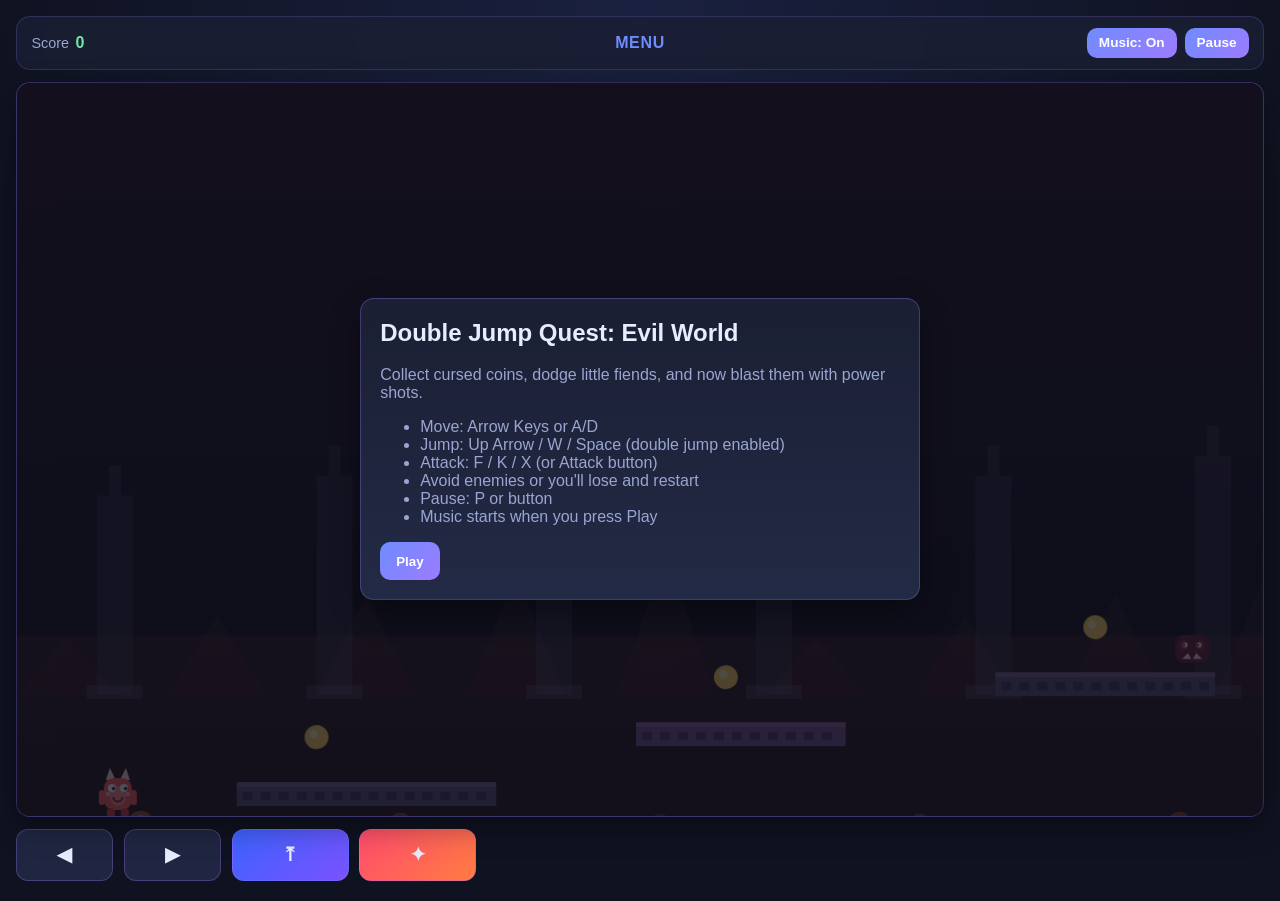
<file: index.html>
<!DOCTYPE html>
<html lang="en">
<head>
    <meta charset="UTF-8">
    <meta name="viewport" content="width=device-width, initial-scale=1.0">
    <title>Platformer - Double Jump Quest</title>
    <link rel="stylesheet" href="src/styles/main.css">
</head>
<body>
    <main class="app">
        <header class="hud" aria-label="Game HUD">
            <div class="hud__left">
                <span class="hud__label">Score</span>
                <span id="scoreValue" class="hud__value">0</span>
            </div>
            <div class="hud__center">
                <span id="stateText" class="hud__state">MENU</span>
            </div>
            <div class="hud__right hud__right--controls">
                <button id="musicBtn" class="btn btn--small" type="button" aria-label="Toggle music">
                    Music: On
                </button>
                <button id="pauseBtn" class="btn btn--small" type="button" aria-label="Pause game">
                    Pause
                </button>
            </div>
        </header>

        <section class="game-shell" aria-label="Platformer game area">
            <canvas id="gameCanvas" aria-label="2D platformer game canvas"></canvas>

            <div id="menuOverlay" class="overlay overlay--visible" role="dialog" aria-modal="true">
                <div class="card">
                    <h1>Double Jump Quest: Evil World</h1>
                    <p>Collect cursed coins, dodge little fiends, and now blast them with power shots.</p>
                    <ul>
                        <li>Move: Arrow Keys or A/D</li>
                        <li>Jump: Up Arrow / W / Space (double jump enabled)</li>
                        <li>Attack: F / K / X (or Attack button)</li>
                        <li>Avoid enemies or you'll lose and restart</li>
                        <li>Pause: P or button</li>
                        <li>Music starts when you press Play</li>
                    </ul>
                    <button id="playBtn" class="btn" type="button">Play</button>
                </div>
            </div>

            <div id="gameOverOverlay" class="overlay" role="dialog" aria-modal="true">
                <div class="card">
                    <h2>Game Over</h2>
                    <p>Final Score: <strong id="finalScore">0</strong/p>
                    <button id="restartBtn" class="btn" type="button">Restart</button>
                </div>
            </div>

            <div id="pauseOverlay" class="overlay" role="dialog" aria-modal="false">
                <div class="card">
                    <h2>Paused</h2>
                    <p>Press P or tap Resume to continue.</p>
                    <button id="resumeBtn" class="btn" type="button">Resume</button>
                </div>
            </div>
        </section>

        <section class="touch-controls" aria-label="Touch controls">
            <div class="touch-controls__row touch-controls__row--4">
                <button id="leftBtn" class="touch-btn" type="button" aria-label="Move left">◀</button>
                <button id="rightBtn" class="touch-btn" type="button" aria-label="Move right">▶</button>
                <button id="jumpBtn" class="touch-btn touch-btn--jump" type="button" aria-label="Jump">⤒</button>
                <button id="attackBtn" class="touch-btn touch-btn--attack" type="button" aria-label="Attack">✦</button>
            </div>
        </section>
    </main>

    <script src="src/main.js"></script>
</body>
</html>
</file>
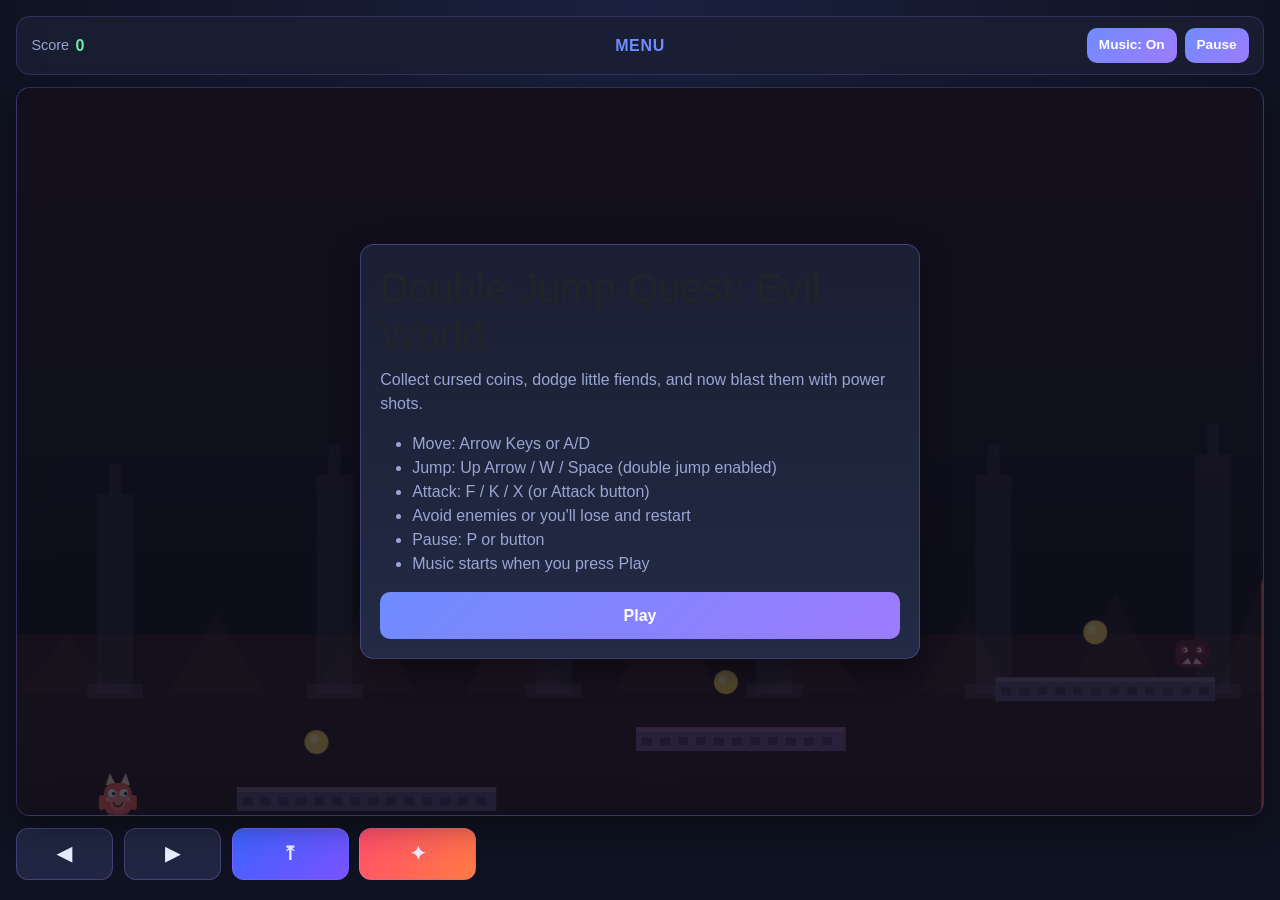
<file: docs/index.html>
<!DOCTYPE html>
<html lang="en">
<head>
    <meta charset="UTF-8">
    <meta name="viewport" content="width=device-width, initial-scale=1.0">
    <title>Platformer - Double Jump Quest</title>
    <!-- [Preview] Inlined: src/styles/main.css -->
<link rel="stylesheet" href="https://cdn.jsdelivr.net/npm/bootstrap@5.3.2/dist/css/bootstrap.min.css">
<style id="project-styles">
:root {
    --bg: #0f1220;
    --panel: #1a1f33;
    --panel-2: #232a45;
    --text: #e8ecff;
    --muted: #9aa5d1;
    --accent: #6f8cff;
    --accent-2: #9d7bff;
    --danger: #ff6b7d;
    --success: #6ee7a8;
    --radius: 14px;
    --shadow: 0 10px 30px rgba(0, 0, 0, 0.35);
}

* {
    box-sizing: border-box;
}

html,
body {
    margin: 0;
    width: 100%;
    min-height: 100%;
    background: radial-gradient(circle at top, #1a2140 0%, var(--bg) 60%);
    color: var(--text);
    font-family: "Segoe UI", Roboto, Helvetica, Arial, sans-serif;
}

.app {
    display: flex;
    flex-direction: column;
    min-height: 100vh;
    gap: 0.75rem;
    padding: 0.75rem;
}

.hud {
    display: grid;
    grid-template-columns: 1fr auto 1fr;
    align-items: center;
    gap: 0.5rem;
    background: rgba(26, 31, 51, 0.85);
    border: 1px solid rgba(157, 123, 255, 0.2);
    border-radius: var(--radius);
    padding: 0.7rem 0.9rem;
    backdrop-filter: blur(6px);
}

.hud__left,
.hud__right,
.hud__center {
    display: flex;
    align-items: center;
}

.hud__right {
    justify-content: flex-end;
}

.hud__right--controls {
    gap: 0.5rem;
}

.hud__center {
    justify-content: center;
}

.hud__label {
    color: var(--muted);
    margin-right: 0.4rem;
    font-size: 0.9rem;
}

.hud__value {
    font-weight: 700;
    color: var(--success);
}

.hud__state {
    font-weight: 700;
    letter-spacing: 0.04em;
    color: var(--accent);
}

.game-shell {
    position: relative;
    flex: 1;
    min-height: 52vh;
    border-radius: var(--radius);
    overflow: hidden;
    border: 1px solid rgba(157, 123, 255, 0.22);
    background: linear-gradient(180deg, #1c2340, #12172b);
    box-shadow: var(--shadow);
}

#gameCanvas {
    display: block;
    width: 100%;
    height: 100%;
}

.overlay {
    position: absolute;
    inset: 0;
    display: none;
    justify-content: center;
    align-items: center;
    background: rgba(11, 14, 24, 0.72);
    padding: 1rem;
}

.overlay--visible {
    display: flex;
}

.card {
    width: min(560px, 100%);
    background: linear-gradient(180deg, var(--panel), var(--panel-2));
    border: 1px solid rgba(157, 123, 255, 0.3);
    border-radius: var(--radius);
    padding: 1.2rem;
    box-shadow: var(--shadow);
}

.card h1,
.card h2 {
    margin-top: 0;
}

.card p,
.card li {
    color: var(--muted);
}

.btn {
    border: none;
    border-radius: 10px;
    padding: 0.7rem 1rem;
    background: linear-gradient(135deg, var(--accent), var(--accent-2));
    color: white;
    font-weight: 700;
    cursor: pointer;
    transition: transform 0.15s ease, opacity 0.15s ease;
}

.btn:hover,
.btn:focus-visible {
    transform: translateY(-1px);
    opacity: 0.95;
}

.btn--small {
    padding: 0.45rem 0.75rem;
    font-size: 0.85rem;
}

.touch-controls {
    display: flex;
    justify-content: center;
    padding-bottom: 0.25rem;
}

.touch-controls__row {
    width: min(620px, 100%);
    display: grid;
    gap: 0.65rem;
}

.touch-controls__row--4 {
    grid-template-columns: 1fr 1fr 1.2fr 1.2fr;
}

.touch-btn {
    min-height: 52px;
    border: 1px solid rgba(157, 123, 255, 0.3);
    border-radius: 12px;
    background: rgba(35, 42, 69, 0.9);
    color: var(--text);
    font-size: 1.2rem;
    font-weight: 700;
}

.touch-btn--jump {
    background: linear-gradient(135deg, #3c63ff, #7a52ff);
}

.touch-btn--attack {
    background: linear-gradient(135deg, #ff4d6d, #ff7b42);
}

@media (min-width: 900px) {
    .app {
        padding: 1rem;
    }

    .touch-controls {
        justify-content: flex-start;
    }

    .touch-controls__row {
        width: 460px;
    }
}
</style>
</head>
<body>
    <main class="app">
        <header class="hud" aria-label="Game HUD">
            <div class="hud__left">
                <span class="hud__label">Score</span>
                <span id="scoreValue" class="hud__value">0</span>
            </div>
            <div class="hud__center">
                <span id="stateText" class="hud__state">MENU</span>
            </div>
            <div class="hud__right hud__right--controls">
                <button id="musicBtn" class="btn btn--small" type="button" aria-label="Toggle music">
                    Music: On
                </button>
                <button id="pauseBtn" class="btn btn--small" type="button" aria-label="Pause game">
                    Pause
                </button>
            </div>
        </header>

        <section class="game-shell" aria-label="Platformer game area">
            <canvas id="gameCanvas" aria-label="2D platformer game canvas"></canvas>

            <div id="menuOverlay" class="overlay overlay--visible" role="dialog" aria-modal="true">
                <div class="card">
                    <h1>Double Jump Quest: Evil World</h1>
                    <p>Collect cursed coins, dodge little fiends, and now blast them with power shots.</p>
                    <ul>
                        <li>Move: Arrow Keys or A/D</li>
                        <li>Jump: Up Arrow / W / Space (double jump enabled)</li>
                        <li>Attack: F / K / X (or Attack button)</li>
                        <li>Avoid enemies or you'll lose and restart</li>
                        <li>Pause: P or button</li>
                        <li>Music starts when you press Play</li>
                    </ul>
                    <button id="playBtn" class="btn" type="button">Play</button>
                </div>
            </div>

            <div id="gameOverOverlay" class="overlay" role="dialog" aria-modal="true">
                <div class="card">
                    <h2>Game Over</h2>
                    <p>Final Score: <strong id="finalScore">0</strong></p>
                    <button id="restartBtn" class="btn" type="button">Restart</button>
                </div>
            </div>

            <div id="pauseOverlay" class="overlay" role="dialog" aria-modal="false">
                <div class="card">
                    <h2>Paused</h2>
                    <p>Press P or tap Resume to continue.</p>
                    <button id="resumeBtn" class="btn" type="button">Resume</button>
                </div>
            </div>
        </section>

        <section class="touch-controls" aria-label="Touch controls">
            <div class="touch-controls__row touch-controls__row--4">
                <button id="leftBtn" class="touch-btn" type="button" aria-label="Move left">◀</button>
                <button id="rightBtn" class="touch-btn" type="button" aria-label="Move right">▶</button>
                <button id="jumpBtn" class="touch-btn touch-btn--jump" type="button" aria-label="Jump">⤒</button>
                <button id="attackBtn" class="touch-btn touch-btn--attack" type="button" aria-label="Attack">✦</button>
            </div>
        </section>
    </main>

    <!-- [Preview] Inlined: src/main.js -->

<script>
// CRASH GUARD: Console capture + error handling + freeze detection + error overlay
(function() {
    // FIX: localStorage/sessionStorage polyfill for sandboxed iframes
    // Without allow-same-origin, localStorage throws SecurityError. Instead of weakening
    // the sandbox, we provide an in-memory fallback so AI-generated code works.
    try { window.localStorage.getItem('_t'); } catch(_e) {
        var _mkStore = function() {
            var s = {};
            return {
                getItem: function(k) { return s.hasOwnProperty(k) ? s[k] : null; },
                setItem: function(k, v) { s[k] = String(v); },
                removeItem: function(k) { delete s[k]; },
                clear: function() { s = {}; },
                get length() { return Object.keys(s).length; },
                key: function(i) { var keys = Object.keys(s); return i < keys.length ? keys[i] : null; }
            };
        };
        try { Object.defineProperty(window, 'localStorage', { value: _mkStore(), configurable: true }); } catch(_e2) {}
        try { Object.defineProperty(window, 'sessionStorage', { value: _mkStore(), configurable: true }); } catch(_e2) {}
    }

    var logs = [];
    var origConsole = {};
    var heartbeatInterval = null;
    var frameCount = 0;
    var lastFrameTime = Date.now();
    var FREEZE_TIMEOUT = 2000;
    var _errList = [];
    var _errSeen = {};

    // 🔒 SECURITY: Compute parent origin once for postMessage targeting
    var _afParentOrigin = '*';
    try { _afParentOrigin = window.parent.location.origin || '*'; } catch(e) { /* cross-origin srcdoc/blob iframe, must use wildcard */ }

    function sendToParent(data) {
        try {
            if (window.parent !== window) {
                // 🔒 SECURITY: Use parent origin when accessible, fall back to '*' for srcdoc/blob iframes.
                // Parent side validates e.source === iframe.contentWindow before processing.
                window.parent.postMessage(data, _afParentOrigin);
            }
        } catch(e) {}
    }

    // ERROR OVERLAY - thin toast bar at bottom of preview iframe
    var _toastDismissTimer = null;
    var _toastHovered = false;
    function _showOverlay(msg, line) {
        var key = String(msg) + (line || 0);
        if (_errSeen[key]) return;
        _errSeen[key] = 1;
        _errList.push({ m: String(msg), l: line || 0 });
        var el = document.getElementById('_studioErrOverlay');
        if (!el) {
            el = document.createElement('div');
            el.id = '_studioErrOverlay';
            el.style.cssText = 'position:fixed;bottom:0;left:0;right:0;height:auto;max-height:60px;overflow:hidden;background:rgba(180,30,30,.92);color:#fff;font:12px/1.3 monospace;padding:6px 40px 6px 12px;z-index:99999;pointer-events:auto;transition:opacity .3s;display:flex;align-items:center;gap:8px;';
            el.addEventListener('mouseenter', function() { _toastHovered = true; if (_toastDismissTimer) { clearTimeout(_toastDismissTimer); _toastDismissTimer = null; } });
            el.addEventListener('mouseleave', function() { _toastHovered = false; _scheduleToastDismiss(); });
            (document.body || document.documentElement).appendChild(el);
        }
        // Build compact one-line error display
        var latestErr = _errList[_errList.length - 1];
        var errText = latestErr.m.substring(0, 200);
        if (latestErr.l) errText += ' (line ' + latestErr.l + ')';
        if (_errList.length > 1) errText = '[' + _errList.length + ' errors] ' + errText;
        var h = '<span style="flex:1;overflow:hidden;text-overflow:ellipsis;white-space:nowrap;">' + errText + '</span>';
        h += '<button id="artifact-fix-btn" style="background:#27ae60;color:#fff;border:none;padding:4px 10px;border-radius:4px;cursor:pointer;font-weight:600;font-size:11px;flex-shrink:0;">Fix</button>';
        h += '<button id="_studioErrClose" style="position:absolute;top:2px;right:6px;background:none;border:none;color:#fff;font-size:18px;cursor:pointer;line-height:1;padding:2px 6px;opacity:.8;">&times;</button>';
        el.innerHTML = h;
        el.style.opacity = '1';
        el.style.pointerEvents = 'auto';
        // Close button
        var closeBtn = document.getElementById('_studioErrClose');
        if (closeBtn) {
            closeBtn.onclick = function() { _dismissToast(); };
        }
        // Fix button
        var fixBtn = document.getElementById('artifact-fix-btn');
        if (fixBtn) {
            fixBtn.onclick = function() {
                this.textContent = 'Fixing...';
                this.disabled = true;
                this.style.background = '#666';
                var errors = _errList.map(function(e) { return e.m + (e.l ? ' (line ' + e.l + ')' : ''); });
                if (errors.length === 0) errors.push(el.textContent);
                sendToParent({ type: 'artifact-fix-request', errors: errors, message: errors.join('
') });
            };
        }
        // Auto-dismiss after 5 seconds
        _scheduleToastDismiss();
    }
    function _scheduleToastDismiss() {
        if (_toastDismissTimer) clearTimeout(_toastDismissTimer);
        _toastDismissTimer = setTimeout(function() {
            if (!_toastHovered) _dismissToast();
        }, 5000);
    }
    function _dismissToast() {
        if (_toastDismissTimer) { clearTimeout(_toastDismissTimer); _toastDismissTimer = null; }
        var el = document.getElementById('_studioErrOverlay');
        if (el) {
            el.style.opacity = '0';
            el.style.pointerEvents = 'none';
            setTimeout(function() { try { el.remove(); } catch(e) {} }, 300);
        }
    }

    // Console capture
    // FIX: Use WeakSet-based circular reference protection in JSON.stringify
    // to prevent "Converting circular structure to JSON" crashes when logging
    // DOM elements, Three.js objects, or other self-referencing structures.
    ['log', 'warn', 'error', 'info'].forEach(function(method) {
        origConsole[method] = console[method];
        console[method] = function() {
            origConsole[method].apply(console, arguments);
            var msg = Array.from(arguments).map(function(a) {
                if (typeof a === 'object' && a !== null) {
                    try {
                        var seen = new WeakSet();
                        return JSON.stringify(a, function(k, v) {
                            if (typeof v === 'object' && v !== null) {
                                if (seen.has(v)) return '[Circular]';
                                seen.add(v);
                            }
                            return v;
                        });
                    } catch(e) { return String(a); }
                }
                return String(a);
            }).join(' ');
            logs.push({ type: method, message: msg, time: Date.now() });
            sendToParent({ type: 'studio-console', log: { type: method, message: msg } });
        };
    });

    // GLOBAL ERROR HANDLER - runtime errors
    // FIX: Use addEventListener instead of assignment to not overwrite user's handlers
    window.addEventListener('error', function(event) {
        if (event.filename || event.lineno) {
            var msg = event.message || 'Unknown error';
            var stack = event.error && event.error.stack ? event.error.stack : '';
            sendToParent({ type: 'preview-error', message: String(msg), stack: stack, filename: event.filename, lineno: event.lineno, colno: event.colno });
            console.error('[Preview Error] ' + msg + ' at line ' + event.lineno);
            _showOverlay(msg, event.lineno);
        }
    });

    // UNHANDLED REJECTION HANDLER - promise errors
    // FIX: Use addEventListener instead of assignment
    window.addEventListener('unhandledrejection', function(event) {
        var reason = event.reason;
        var msg = reason ? (reason.message || String(reason)) : 'Unhandled promise rejection';
        var stack = reason && reason.stack ? reason.stack : '';
        sendToParent({ type: 'preview-error', message: msg, stack: stack, filename: 'promise', lineno: 0, colno: 0 });
        console.error('[Unhandled Rejection] ' + msg);
        _showOverlay(msg, 0);
    });

    // RESOURCE LOAD ERRORS - CDN failures, 404s on scripts/links/images
    window.addEventListener('error', function(e) {
        if (e.target && (e.target.tagName === 'SCRIPT' || e.target.tagName === 'LINK' || e.target.tagName === 'IMG')) {
            var src = e.target.src || e.target.href || 'unknown';
            var shortSrc = src.split('/').pop();
            console.error('Failed to load resource: ' + src);
            sendToParent({ type: 'preview-error', message: 'Failed to load: ' + shortSrc, stack: '', filename: src, lineno: 0, colno: 0 });
            _showOverlay('Failed to load: ' + shortSrc, 0);
        }
    }, true);

    // BABEL/SYNTAX ERROR SCANNING - scan DOM for Babel-rendered error elements
    function _scanForErrors() {
        var found = false;
        try {
            document.querySelectorAll('pre,div').forEach(function(el) {
                if (found) return;
                var t = el.textContent || '';
                var s = el.getAttribute('style') || '';
                // FIX: Only match explicit red color keywords, not hex colors like #f0f0f0
                if (s.indexOf('red') === -1 && s.indexOf('rgb(2') === -1) return;
                if (t.length <= 20) return;
                // FIX: Only match specific JS error types, not generic "Error:" which catches legitimate text
                if (t.indexOf('SyntaxError') > -1 || t.indexOf('TypeError') > -1 || t.indexOf('ReferenceError') > -1 || t.indexOf('RangeError') > -1 || t.indexOf('URIError') > -1 || t.indexOf('EvalError') > -1 || t.indexOf('Unexpected token') > -1 || t.indexOf('outside of function') > -1) {
                    found = true;
                    var msg = t.substring(0, 600).replace(/\s+/g, ' ');
                    console.error('Syntax Error: ' + msg);
                    sendToParent({ type: 'preview-error', message: 'Syntax Error: ' + msg, stack: '', filename: 'babel', lineno: 0, colno: 0 });
                    _showOverlay(msg, 0);
                }
            });
        } catch(e) {}
    }
    setTimeout(_scanForErrors, 200);
    setTimeout(_scanForErrors, 600);
    setTimeout(_scanForErrors, 1200);
    setTimeout(_scanForErrors, 2000);

    // MUTATION OBSERVER - catch errors as Babel adds them dynamically
    // FIX: Debounce to at most once per 2 seconds to avoid 60fps overhead in games
    var _scanDebounceTimer = null;
    try {
        new MutationObserver(function() {
            if (!_scanDebounceTimer) {
                _scanDebounceTimer = setTimeout(function() {
                    _scanDebounceTimer = null;
                    _scanForErrors();
                }, 2000);
            }
        }).observe(document.body || document.documentElement, { childList: true, subtree: true });
    } catch(e) {}

    // BOOT STATUS
    function sendBootStatus() {
        sendToParent({ type: 'preview-boot', ok: true, time: Date.now() });
        console.log('[Preview] Boot OK');
    }
    if (document.readyState === 'loading') {
        document.addEventListener('DOMContentLoaded', sendBootStatus);
    } else {
        sendBootStatus();
    }

    // HEARTBEAT / FREEZE DETECTION
    function heartbeat() {
        frameCount++;
        lastFrameTime = Date.now();
        sendToParent({ type: 'preview-heartbeat', frame: frameCount, time: lastFrameTime });
    }

    // Send an immediate heartbeat via setTimeout as a backup.
    // If user code has an infinite loop that blocks before rAF fires,
    // this setTimeout(0) may still sneak through before the blocking code runs,
    // giving the parent at least one heartbeat to distinguish "booted then froze"
    // from "never booted at all".
    setTimeout(function() {
        heartbeat();
    }, 0);

    // Also schedule heartbeat via setTimeout at 100ms as a second backup -
    // fires even if requestAnimationFrame is blocked by a synchronous loop
    // that starts after a small delay
    setTimeout(function() {
        if (frameCount < 2) {
            heartbeat();
        }
    }, 100);

    requestAnimationFrame(function firstFrame() {
        heartbeat();
        heartbeatInterval = setInterval(heartbeat, 500);
    });
    setInterval(function() {
        var now = Date.now();
        if (now - lastFrameTime > FREEZE_TIMEOUT) {
            sendToParent({ type: 'preview-stalled', lastFrame: frameCount, stalledFor: now - lastFrameTime });
        }
    }, 1000);

    // BOOT OK indicator
    var _bootFrames = 0;
    function _showBootOK() {
        _bootFrames++;
        if (_bootFrames === 1) {
            var d = document.createElement('div');
            d.style.cssText = 'position:fixed;top:8px;right:8px;background:rgba(34,197,94,.9);color:#fff;font:bold 11px/1 monospace;padding:6px 10px;border-radius:4px;z-index:99998;pointer-events:none;transition:opacity .3s;';
            d.textContent = 'BOOT OK';
            (document.body || document.documentElement).appendChild(d);
            setTimeout(function() { d.style.opacity = '0'; setTimeout(function() { try { d.remove(); } catch(e) {} }, 300); }, 4000);
        }
    }
    requestAnimationFrame(_showBootOK);

    window.getConsoleLogs = function() { return logs; };
    window._previewFrameCount = function() { return frameCount; };
})();
</script>
<script src="https://cdn.jsdelivr.net/npm/bootstrap@5.3.2/dist/js/bootstrap.bundle.min.js" crossorigin="anonymous"></script>
<script id="startup-diagnostics">
// === STARTUP DIAGNOSTICS ===
console.log('[Preview] Scripts starting...');

// Check if important libraries are loaded
var _libs = {
    THREE: typeof THREE !== 'undefined',
    Phaser: typeof Phaser !== 'undefined',
    PIXI: typeof PIXI !== 'undefined'
};
var _loadedLibs = Object.keys(_libs).filter(function(k) { return _libs[k]; });
if (_loadedLibs.length > 0) {
    console.log('[Preview] Libraries loaded: ' + _loadedLibs.join(', '));
}

// FIX #19: THREE.js OrbitControls fallback - provides basic controls when OrbitControls not loaded
if (typeof THREE !== 'undefined' && typeof THREE.OrbitControls === 'undefined') {
    THREE.createSafeControls = function(camera, domElement) {
        console.log('[Preview] Using basic camera controls (OrbitControls not loaded)');
        var controls = {
            enabled: true,
            target: new THREE.Vector3(0, 0, 0),
            update: function() {},
            dispose: function() {},
            enableDamping: false,
            dampingFactor: 0.05,
            enableZoom: true,
            enablePan: true,
            enableRotate: true
        };
        // Basic mouse rotation
        var isDragging = false;
        var prevX = 0, prevY = 0;
        var rotX = 0, rotY = 0;
        var distance = camera.position.length();
        domElement.addEventListener('mousedown', function(e) { isDragging = true; prevX = e.clientX; prevY = e.clientY; });
        domElement.addEventListener('mouseup', function() { isDragging = false; });
        domElement.addEventListener('mousemove', function(e) {
            if (!isDragging || !controls.enabled) return;
            var dx = e.clientX - prevX;
            var dy = e.clientY - prevY;
            rotY += dx * 0.01;
            rotX = Math.max(-Math.PI/2, Math.min(Math.PI/2, rotX + dy * 0.01));
            camera.position.x = distance * Math.sin(rotY) * Math.cos(rotX);
            camera.position.y = distance * Math.sin(rotX);
            camera.position.z = distance * Math.cos(rotY) * Math.cos(rotX);
            camera.lookAt(controls.target);
            prevX = e.clientX; prevY = e.clientY;
        });
        domElement.addEventListener('wheel', function(e) {
            if (!controls.enabled || !controls.enableZoom) return;
            distance = Math.max(1, Math.min(100, distance + e.deltaY * 0.01));
            var dir = camera.position.clone().normalize();
            camera.position.copy(dir.multiplyScalar(distance));
        });
        return controls;
    };
}

// FIX: Robust DOMContentLoaded - handles case where DOM is already loaded
// IMPORTANT: Save original FIRST, then define _domReady using it, then override
var _origAddEventListener = document.addEventListener.bind(document);

window._domReady = function(fn) {
    if (document.readyState === 'loading') {
        // Use ORIGINAL addEventListener to avoid infinite recursion
        _origAddEventListener('DOMContentLoaded', fn);
    } else {
        // DOM already loaded, run immediately
        setTimeout(fn, 0);
    }
};

// Override addEventListener for DOMContentLoaded to use our robust version
document.addEventListener = function(type, fn, options) {
    if (type === 'DOMContentLoaded') {
        window._domReady(fn);
    } else {
        _origAddEventListener(type, fn, options);
    }
};

// FIX #18: Safe element getter - shows helpful overlay error instead of null crash
window.getRequiredEl = function(id) {
    var el = document.getElementById(id);
    if (!el) {
        console.error('[Preview] Missing required element: #' + id);
        // Show overlay with helpful message
        window._showMissingElementOverlay(id);
        // Create dummy element to prevent null reference crash
        el = document.createElement('div');
        el.id = id;
        el.style.cssText = 'width:100%;height:100%;background:#1a1a2e;color:#ff6b6b;display:flex;align-items:center;justify-content:center;';
        el.textContent = 'Missing #' + id;
        document.body.appendChild(el);
        console.warn('[Preview] Created placeholder for missing #' + id);
    }
    return el;
};

// FIX #18b: Show overlay when element is missing
window._showMissingElementOverlay = function(id) {
    if (window._missingOverlayShown) return;
    window._missingOverlayShown = true;

    var overlay = document.createElement('div');
    overlay.style.cssText = 'position:fixed;top:0;left:0;right:0;bottom:0;background:rgba(0,0,0,0.9);z-index:999999;display:flex;align-items:center;justify-content:center;font-family:system-ui,sans-serif;';
    overlay.innerHTML = '<div style="background:#1c1c1e;border-radius:16px;padding:32px;max-width:400px;color:white;text-align:center;">' +
        '<h2 style="margin:0 0 16px;color:#ff6b6b;">Missing Element</h2>' +
        '<p style="margin:0 0 12px;color:#aaa;">Your code references element <code style="background:#333;padding:2px 8px;border-radius:4px;">#' + String(id).replace(/&/g,"&amp;").replace(/</g,"&lt;").replace(/>/g,"&gt;").replace(/"/g,"&quot;") + '</code> which doesn\'t exist in the HTML.</p>' +
        '<p style="margin:0 0 20px;color:#aaa;font-size:14px;">Add this to your index.html:</p>' +
        '<code style="display:block;background:#333;padding:12px;border-radius:8px;text-align:left;font-size:14px;">&lt;div id=&quot;' + String(id).replace(/&/g,"&amp;").replace(/</g,"&lt;").replace(/>/g,"&gt;").replace(/"/g,"&quot;") + '&quot;&gt;&lt;/div&gt;</code>' +
        '<button onclick="this.parentElement.parentElement.remove()" style="margin-top:20px;padding:12px 24px;background:linear-gradient(135deg,#667eea,#764ba2);border:none;border-radius:8px;color:white;font-size:16px;cursor:pointer;">Got it</button>' +
        '</div>';
    document.body.appendChild(overlay);

    // Report to parent
    var _meOrigin = (function(){try{var p=new URLSearchParams(window.location.search);return p.get("parentOrigin")||window.location.origin}catch(e){return '*'}})();
    window.parent.postMessage({
        type: 'preview-error',
        message: 'Missing required element: #' + String(id).substring(0, 100),
        filename: 'index.html',
        stack: 'Add <div id="' + String(id).substring(0, 100) + '"></div> to your HTML body'
    }, _meOrigin);
};

console.log('[Preview] Document state: ' + document.readyState);
</script>

<script id="project-scripts">
// Library loader: wait for all 1 CDN scripts before running user code
(function() {
    var _libsNeeded = 1;
    var _libsLoaded = 0;
    var _libsFailed = 0;
    var _userCodeRan = false;
    var _timeout = null;

    function _runUserCode() {
        if (_userCodeRan) return;
        _userCodeRan = true;
        if (_timeout) clearTimeout(_timeout);
        console.log('[Preview] All libraries loaded (' + _libsLoaded + '/' + _libsNeeded + '), running user code...');
        try {
// === File: src/main.js (DOM-ready wrapped) ===
window._domReady(function() {
(function() {
'use strict';
try {

window.__loopGuards = window.__loopGuards || [];
var __loopGuardr25oxo=0;
window.__loopGuards.push(function(){ __loopGuardr25oxo=0; });
if (!window.__loopGuardPatched) {
    window.__loopGuardPatched = true;
    var _resetAll = function() { window.__loopGuards.forEach(function(r){ r(); }); };

    // Patch requestAnimationFrame
    var _origRAF = window.requestAnimationFrame;
    window.requestAnimationFrame = function(cb) {
        return _origRAF(function(ts) { _resetAll(); cb(ts); });
    };

    // Patch setInterval (game loops often use this)
    var _origSetInterval = window.setInterval;
    window.setInterval = function(cb, ms) {
        var wrappedCb = typeof cb === 'function' ? function() { _resetAll(); cb(); } : cb;
        return _origSetInterval(wrappedCb, ms);
    };

    // Patch setTimeout (recursive setTimeout patterns)
    var _origSetTimeout = window.setTimeout;
    window.setTimeout = function(cb, ms) {
        var wrappedCb = typeof cb === 'function' ? function() { _resetAll(); cb(); } : cb;
        return _origSetTimeout(wrappedCb, ms);
    };
}
class AudioController {
    constructor() {
        this.audioContext = null;
        this.masterGain = null;
        this.musicGain = null;
        this.sfxGain = null;
        this.isInitialized = false;
        this.isMusicEnabled = true;
        this.nextNoteTime = 0;
        this.tempo = 66;
        this.stepIndex = 0;
        this.musicPattern = [
            { note: 98.0, len: 0.7, vol: 0.42 },
            { note: 123.47, len: 0.5, vol: 0.34 },
            { note: 92.5, len: 0.65, vol: 0.4 },
            { note: 110.0, len: 0.55, vol: 0.36 },
            { note: 82.41, len: 0.8, vol: 0.46 },
            { note: 98.0, len: 0.5, vol: 0.35 },
            { note: 77.78, len: 0.9, vol: 0.44 },
            { note: 92.5, len: 0.6, vol: 0.38 }
        ];
    }

    async init() {
        if (this.isInitialized) {
            return;
        }

        const AudioContextClass = window.AudioContext || window.webkitAudioContext;
        if (!AudioContextClass) {
            return;
        }

        this.audioContext = new AudioContextClass();
        this.masterGain = this.audioContext.createGain();
        this.musicGain = this.audioContext.createGain();
        this.sfxGain = this.audioContext.createGain();

        this.masterGain.gain.value = 1.0;
        this.musicGain.gain.value = 0.85;
        this.sfxGain.gain.value = 0.9;

        this.musicGain.connect(this.masterGain);
        this.sfxGain.connect(this.masterGain);
        this.masterGain.connect(this.audioContext.destination);

        this.nextNoteTime = this.audioContext.currentTime;
        this.isInitialized = true;
    }

    async unlock() {
        if (!this.isInitialized) {
            await this.init();
        }
        if (!this.audioContext) {
            return;
        }
        if (this.audioContext.state === "suspended") {
            await this.audioContext.resume();
        }
    }

    setMusicEnabled(enabled) {
        this.isMusicEnabled = enabled;
        if (!this.musicGain || !this.audioContext) {
            return;
        }
        this.musicGain.gain.cancelScheduledValues(this.audioContext.currentTime);
        this.musicGain.gain.linearRampToValueAtTime(
            enabled ? 0.85 : 0,
            this.audioContext.currentTime + 0.2
        );
    }

    playShoot() {
        this._playPulse(280, 0.08, 0.35);
    }

    playEnemyHit() {
        this._playPulse(120, 0.12, 0.45);
    }

    _playPulse(frequency, duration, volume) {
        if (!this.audioContext || !this.sfxGain) {
            return;
        }
        const osc = this.audioContext.createOscillator();
        const gain = this.audioContext.createGain();
        const t = this.audioContext.currentTime;

        osc.type = "square";
        osc.frequency.setValueAtTime(frequency, t);
        osc.frequency.exponentialRampToValueAtTime(Math.max(60, frequency * 0.45), t + duration);

        gain.gain.setValueAtTime(0.0001, t);
        gain.gain.exponentialRampToValueAtTime(volume, t + 0.01);
        gain.gain.exponentialRampToValueAtTime(0.0001, t + duration);

        osc.connect(gain);
        gain.connect(this.sfxGain);

        osc.start(t);
        osc.stop(t + duration + 0.02);
    }

    update() {
        if (!this.isInitialized || !this.audioContext || !this.isMusicEnabled) {
            return;
        }

        const secondsPerBeat = 60 / this.tempo;
        while (this.nextNoteTime < this.audioContext.currentTime + 0.16) { if(++__loopGuardr25oxo>1000000){throw new Error("Loop limit exceeded (1000000 iterations). Possible infinite loop.");}
            const step = this.musicPattern[this.stepIndex];
            this._playScaryNote(step.note, step.len * secondsPerBeat, step.vol, this.nextNoteTime);

            this.stepIndex += 1;
            if (this.stepIndex >= this.musicPattern.length) {
                this.stepIndex = 0;
            }

            this.nextNoteTime += secondsPerBeat * 0.82;
        }
    }

    _playScaryNote(frequency, duration, volume, startTime) {
        if (!this.audioContext || !this.musicGain) {
            return;
        }

        const oscA = this.audioContext.createOscillator();
        const oscB = this.audioContext.createOscillator();
        const lfo = this.audioContext.createOscillator();
        const lfoGain = this.audioContext.createGain();
        const noteGain = this.audioContext.createGain();
        const filter = this.audioContext.createBiquadFilter();
        const distortion = this.audioContext.createWaveShaper();

        oscA.type = "sawtooth";
        oscB.type = "triangle";
        oscA.frequency.setValueAtTime(frequency, startTime);
        oscB.frequency.setValueAtTime(frequency * 0.498, startTime);

        lfo.type = "sine";
        lfo.frequency.setValueAtTime(5.2, startTime);
        lfoGain.gain.setValueAtTime(3.4, startTime);
        lfo.connect(lfoGain);
        lfoGain.connect(oscA.frequency);

        filter.type = "bandpass";
        filter.frequency.setValueAtTime(780, startTime);
        filter.Q.value = 3.8;

        distortion.curve = this._makeDistortionCurve(120);
        distortion.oversample = "4x";

        noteGain.gain.setValueAtTime(0.0001, startTime);
        noteGain.gain.exponentialRampToValueAtTime(volume, startTime + 0.03);
        noteGain.gain.exponentialRampToValueAtTime(0.0001, startTime + duration);

        oscA.connect(filter);
        oscB.connect(filter);
        filter.connect(distortion);
        distortion.connect(noteGain);
        noteGain.connect(this.musicGain);

        oscA.start(startTime);
        oscB.start(startTime);
        lfo.start(startTime);

        const stopTime = startTime + duration + 0.03;
        oscA.stop(stopTime);
        oscB.stop(stopTime);
        lfo.stop(stopTime);
    }

    _makeDistortionCurve(amount) {
        const k = typeof amount === "number" ? amount : 50;
        const nSamples = 44100;
        const curve = new Float32Array(nSamples);
        const deg = Math.PI / 180;
        for (let i = 0; i < nSamples; i += 1) { if(++__loopGuardr25oxo>1000000){throw new Error("Loop limit exceeded (1000000 iterations). Possible infinite loop.");}
            const x = (i * 2) / nSamples - 1;
            curve[i] = ((3 + k) * x * 20 * deg) / (Math.PI + k * Math.abs(x));
        }
        return curve;
    }
}

class InputController {
    constructor() {
        this.keys = new Set();
        this.touch = {
            left: false,
            right: false,
            jumpQueued: false,
            attackQueued: false
        };
        this._bindKeyboard();
    }

    _bindKeyboard() {
        window.addEventListener("keydown", (event) => {
            this.keys.add(event.code);
        });

        window.addEventListener("keyup", (event) => {
            this.keys.delete(event.code);
        });
    }

    bindTouchButtons(buttonMap) {
        const bindHold = (button, onDown, onUp) => {
            const down = (event) => {
                event.preventDefault();
                onDown();
            };
            const up = (event) => {
                event.preventDefault();
                onUp();
            };
            button.addEventListener("touchstart", down, { passive: false });
            button.addEventListener("touchend", up, { passive: false });
            button.addEventListener("mousedown", down);
            button.addEventListener("mouseup", up);
            button.addEventListener("mouseleave", up);
        };

        bindHold(buttonMap.leftBtn, () => {
            this.touch.left = true;
        }, () => {
            this.touch.left = false;
        });

        bindHold(buttonMap.rightBtn, () => {
            this.touch.right = true;
        }, () => {
            this.touch.right = false;
        });

        const jumpPress = (event) => {
            event.preventDefault();
            this.touch.jumpQueued = true;
        };
        buttonMap.jumpBtn.addEventListener("touchstart", jumpPress, { passive: false });
        buttonMap.jumpBtn.addEventListener("mousedown", jumpPress);

        const attackPress = (event) => {
            event.preventDefault();
            this.touch.attackQueued = true;
        };
        buttonMap.attackBtn.addEventListener("touchstart", attackPress, { passive: false });
        buttonMap.attackBtn.addEventListener("mousedown", attackPress);
    }

    getMoveAxis() {
        const leftPressed = this.keys.has("ArrowLeft") || this.keys.has("KeyA") || this.touch.left;
        const rightPressed = this.keys.has("ArrowRight") || this.keys.has("KeyD") || this.touch.right;
        if (leftPressed && !rightPressed) {
            return -1;
        }
        if (rightPressed && !leftPressed) {
            return 1;
        }
        return 0;
    }

    consumeJumpPress() {
        const keyboardJump = this.keys.has("ArrowUp") || this.keys.has("KeyW") || this.keys.has("Space");
        if (keyboardJump || this.touch.jumpQueued) {
            this.touch.jumpQueued = false;
            return true;
        }
        return false;
    }

    consumeAttackPress() {
        const keyboardAttack = this.keys.has("KeyF") || this.keys.has("KeyK") || this.keys.has("KeyX");
        if (keyboardAttack || this.touch.attackQueued) {
            this.touch.attackQueued = false;
            return true;
        }
        return false;
    }

    isPausePressed() {
        return this.keys.has("KeyP");
    }
}

class Game {
    constructor(canvas, ui) {
        this.canvas = canvas;
        this.ctx = canvas.getContext("2d");
        if (!this.ctx) {
            throw new Error("Canvas 2D context not available.");
        }

        this.ui = ui;
        this.audio = new AudioController();
        this.input = new InputController();
        this.input.bindTouchButtons({
            leftBtn: ui.leftBtn,
            rightBtn: ui.rightBtn,
            jumpBtn: ui.jumpBtn,
            attackBtn: ui.attackBtn
        });

        this.state = "menu";
        this.lastTime = 0;
        this.pausePressedLastFrame = false;
        this.camera = { x: 0, y: 0 };
        this.world = this._createWorld();
        this.player = this._createPlayer();
        this.projectiles = [];
        this.score = 0;

        this._bindUI();
        this._resizeCanvas();
        window.addEventListener("resize", () => this._resizeCanvas());
    }

    _createWorld() {
        return {
            width: 3200,
            height: 980,
            gravity: 2200,
            floorY: 800,
            platforms: [
                { x: 220, y: 700, w: 260, h: 24, moving: false, vx: 0, minX: 220, maxX: 220 },
                { x: 620, y: 640, w: 210, h: 24, moving: true, vx: 120, minX: 560, maxX: 920 },
                { x: 980, y: 590, w: 220, h: 24, moving: false, vx: 0, minX: 980, maxX: 980 },
                { x: 1320, y: 540, w: 200, h: 24, moving: true, vx: -140, minX: 1180, maxX: 1520 },
                { x: 1680, y: 610, w: 260, h: 24, moving: false, vx: 0, minX: 1680, maxX: 1680 },
                { x: 2080, y: 560, w: 220, h: 24, moving: true, vx: 130, minX: 1980, maxX: 2360 },
                { x: 2480, y: 500, w: 240, h: 24, moving: false, vx: 0, minX: 2480, maxX: 2480 }
            ],
            coins: [
                { x: 300, y: 655, r: 12, collected: false },
                { x: 710, y: 595, r: 12, collected: false },
                { x: 1080, y: 545, r: 12, collected: false },
                { x: 1410, y: 495, r: 12, collected: false },
                { x: 1780, y: 565, r: 12, collected: false },
                { x: 2200, y: 515, r: 12, collected: false },
                { x: 2590, y: 455, r: 12, collected: false },
                { x: 2900, y: 740, r: 12, collected: false }
            ],
            enemies: [
                { x: 520, y: 760, w: 34, h: 30, vx: 70, minX: 420, maxX: 650, dir: 1, bob: 0, alive: true },
                { x: 1160, y: 550, w: 34, h: 30, vx: 60, minX: 1010, maxX: 1230, dir: -1, bob: 1.2, alive: true },
                { x: 1880, y: 570, w: 34, h: 30, vx: 80, minX: 1710, maxX: 1930, dir: 1, bob: 2.4, alive: true },
                { x: 2660, y: 460, w: 34, h: 30, vx: 75, minX: 2510, maxX: 2700, dir: -1, bob: 0.9, alive: true }
            ]
        };
    }

    _createPlayer() {
        return {
            x: 80,
            y: 690,
            w: 42,
            h: 56,
            vx: 0,
            vy: 0,
            speed: 360,
            jumpPower: 760,
            jumpsUsed: 0,
            maxJumps: 2,
            onGround: false,
            state: "idle",
            facing: 1,
            animTimer: 0,
            attackCooldown: 0
        };
    }

    _bindUI() {
        this.ui.playBtn.addEventListener("click", async () => {
            await this.audio.unlock();
            this.startGame();
        });

        this.ui.restartBtn.addEventListener("click", async () => {
            await this.audio.unlock();
            this.restartGame();
        });

        this.ui.pauseBtn.addEventListener("click", () => {
            if (this.state === "playing") {
                this.setState("paused");
            } else if (this.state === "paused") {
                this.setState("playing");
            }
        });

        this.ui.resumeBtn.addEventListener("click", () => {
            if (this.state === "paused") {
                this.setState("playing");
            }
        });

        this.ui.musicBtn.addEventListener("click", async () => {
            await this.audio.unlock();
            const nextEnabled = !this.audio.isMusicEnabled;
            this.audio.setMusicEnabled(nextEnabled);
            this.ui.musicBtn.textContent = nextEnabled ? "Music: On" : "Music: Off";
        });
    }

    _resizeCanvas() {
        const shell = this.canvas.parentElement;
        if (!shell) {
            return;
        }
        const rect = shell.getBoundingClientRect();
        const dpr = Math.min(window.devicePixelRatio || 1, 2);
        this.canvas.width = Math.max(320, Math.floor(rect.width * dpr));
        this.canvas.height = Math.max(240, Math.floor(rect.height * dpr));
        this.ctx.setTransform(dpr, 0, 0, dpr, 0, 0);
    }

    setState(nextState) {
        this.state = nextState;
        this.ui.stateText.textContent = nextState.toUpperCase();

        this.ui.menuOverlay.classList.toggle("overlay--visible", nextState === "menu");
        this.ui.gameOverOverlay.classList.toggle("overlay--visible", nextState === "gameover");
        this.ui.pauseOverlay.classList.toggle("overlay--visible", nextState === "paused");
    }

    startGame() {
        this.setState("playing");
    }

    restartGame() {
        this.world = this._createWorld();
        this.player = this._createPlayer();
        this.projectiles = [];
        this.score = 0;
        this.ui.scoreValue.textContent = "0";
        this.ui.finalScore.textContent = "0";
        this.camera.x = 0;
        this.camera.y = 0;
        this.setState("playing");
    }

    run() {
        requestAnimationFrame((time) => this._loop(time));
    }

    _loop(time) {
        const dt = Math.min(0.033, (time - this.lastTime) / 1000 || 0.016);
        this.lastTime = time;

        if (this.state === "playing") {
            this._update(dt);
        } else {
            this._handlePauseToggle();
        }

        this.audio.update();
        this._render();
        requestAnimationFrame((nextTime) => this._loop(nextTime));
    }

    _handlePauseToggle() {
        const pausePressed = this.input.isPausePressed();
        if (pausePressed && !this.pausePressedLastFrame) {
            if (this.state === "paused") {
                this.setState("playing");
            } else if (this.state === "playing") {
                this.setState("paused");
            }
        }
        this.pausePressedLastFrame = pausePressed;
    }

    _update(dt) {
        this._handlePauseToggle();
        this._updatePlatforms(dt);
        this._updateEnemies(dt);
        this._updatePlayer(dt);
        this._updateProjectiles(dt);
        this._collectCoins();
        this._checkEnemyHit();
        this._updateCamera();
        this._checkFallDeath();
    }

    _updatePlatforms(dt) {
        for (const platform of this.world.platforms) { if(++__loopGuardr25oxo>1000000){throw new Error("Loop limit exceeded (1000000 iterations). Possible infinite loop.");}
            if (!platform.moving) {
                continue;
            }
            platform.x += platform.vx * dt;
            if (platform.x <= platform.minX) {
                platform.x = platform.minX;
                platform.vx = Math.abs(platform.vx);
            } else if (platform.x >= platform.maxX) {
                platform.x = platform.maxX;
                platform.vx = -Math.abs(platform.vx);
            }
        }
    }

    _updateEnemies(dt) {
        for (const enemy of this.world.enemies) { if(++__loopGuardr25oxo>1000000){throw new Error("Loop limit exceeded (1000000 iterations). Possible infinite loop.");}
            if (!enemy.alive) {
                continue;
            }
            enemy.x += enemy.vx * enemy.dir * dt;
            enemy.bob += dt * 4;

            if (enemy.x <= enemy.minX) {
                enemy.x = enemy.minX;
                enemy.dir = 1;
            } else if (enemy.x + enemy.w >= enemy.maxX) {
                enemy.x = enemy.maxX - enemy.w;
                enemy.dir = -1;
            }
        }
    }

    _updatePlayer(dt) {
        const player = this.player;
        const moveAxis = this.input.getMoveAxis();

        player.vx = moveAxis * player.speed;
        if (moveAxis !== 0) {
            player.facing = moveAxis > 0 ? 1 : -1;
        }

        const wantsJump = this.input.consumeJumpPress();
        if (wantsJump && player.jumpsUsed < player.maxJumps) {
            player.vy = -player.jumpPower;
            player.jumpsUsed += 1;
            player.onGround = false;
        }

        player.attackCooldown = Math.max(0, player.attackCooldown - dt);
        const wantsAttack = this.input.consumeAttackPress();
        if (wantsAttack && player.attackCooldown <= 0) {
            this._spawnProjectile();
            player.attackCooldown = 0.28;
            this.audio.playShoot();
        }

        player.vy += this.world.gravity * dt;
        player.x += player.vx * dt;
        player.y += player.vy * dt;

        this._resolveWorldBounds();
        this._resolveCollisions();

        player.animTimer += dt;
        if (!player.onGround) {
            player.state = "jump";
        } else if (Math.abs(player.vx) > 1) {
            player.state = "run";
        } else {
            player.state = "idle";
        }
    }

    _spawnProjectile() {
        const p = this.player;
        const dir = p.facing;
        this.projectiles.push({
            x: p.x + p.w / 2 + dir * 18,
            y: p.y + p.h * 0.45,
            vx: dir * 680,
            r: 6,
            life: 1.2
        });
    }

    _updateProjectiles(dt) {
        for (let i = this.projectiles.length - 1; i >= 0; i -= 1) { if(++__loopGuardr25oxo>1000000){throw new Error("Loop limit exceeded (1000000 iterations). Possible infinite loop.");}
            const shot = this.projectiles[i];
            shot.x += shot.vx * dt;
            shot.life -= dt;

            if (shot.life <= 0 || shot.x < 0 || shot.x > this.world.width) {
                this.projectiles.splice(i, 1);
                continue;
            }

            for (const enemy of this.world.enemies) { if(++__loopGuardr25oxo>1000000){throw new Error("Loop limit exceeded (1000000 iterations). Possible infinite loop.");}
                if (!enemy.alive) {
                    continue;
                }
                const hit =
                    shot.x + shot.r > enemy.x &&
                    shot.x - shot.r < enemy.x + enemy.w &&
                    shot.y + shot.r > enemy.y &&
                    shot.y - shot.r < enemy.y + enemy.h;

                if (hit) {
                    enemy.alive = false;
                    this.score += 25;
                    this.ui.scoreValue.textContent = String(this.score);
                    this.audio.playEnemyHit();
                    this.projectiles.splice(i, 1);
                    break;
                }
            }
        }
    }

    _resolveWorldBounds() {
        const player = this.player;
        if (player.x < 0) {
            player.x = 0;
        }
        if (player.x + player.w > this.world.width) {
            player.x = this.world.width - player.w;
        }

        if (player.y + player.h >= this.world.floorY) {
            player.y = this.world.floorY - player.h;
            player.vy = 0;
            player.onGround = true;
            player.jumpsUsed = 0;
        } else {
            player.onGround = false;
        }
    }

    _resolveCollisions() {
        const p = this.player;

        for (const platform of this.world.platforms) { if(++__loopGuardr25oxo>1000000){throw new Error("Loop limit exceeded (1000000 iterations). Possible infinite loop.");}
            const overlapX = p.x < platform.x + platform.w && p.x + p.w > platform.x;
            if (!overlapX) {
                continue;
            }

            const previousBottom = p.y + p.h - p.vy * 0.016;
            const currentBottom = p.y + p.h;

            const landing = previousBottom <= platform.y + 4 && currentBottom >= platform.y;
            if (landing && p.vy >= 0) {
                p.y = platform.y - p.h;
                p.vy = 0;
                p.onGround = true;
                p.jumpsUsed = 0;
                if (platform.moving) {
                    p.x += platform.vx * 0.016;
                }
            }
        }
    }

    _collectCoins() {
        const p = this.player;
        const centerX = p.x + p.w / 2;
        const centerY = p.y + p.h / 2;

        for (const coin of this.world.coins) { if(++__loopGuardr25oxo>1000000){throw new Error("Loop limit exceeded (1000000 iterations). Possible infinite loop.");}
            if (coin.collected) {
                continue;
            }
            const dx = centerX - coin.x;
            const dy = centerY - coin.y;
            const distanceSquared = dx * dx + dy * dy;
            const pickupRadius = coin.r + Math.min(p.w, p.h) * 0.35;
            if (distanceSquared <= pickupRadius * pickupRadius) {
                coin.collected = true;
                this.score += 10;
                this.ui.scoreValue.textContent = String(this.score);
            }
        }
    }

    _checkEnemyHit() {
        const p = this.player;
        for (const enemy of this.world.enemies) { if(++__loopGuardr25oxo>1000000){throw new Error("Loop limit exceeded (1000000 iterations). Possible infinite loop.");}
            if (!enemy.alive) {
                continue;
            }
            const hit =
                p.x < enemy.x + enemy.w &&
                p.x + p.w > enemy.x &&
                p.y < enemy.y + enemy.h &&
                p.y + p.h > enemy.y;
            if (hit) {
                this.ui.finalScore.textContent = String(this.score);
                this.setState("gameover");
                return;
            }
        }
    }

    _updateCamera() {
        const viewWidth = this.canvas.clientWidth;
        const targetX = this.player.x + this.player.w / 2 - viewWidth / 2;
        const maxX = this.world.width - viewWidth;
        const clampedTarget = Math.max(0, Math.min(targetX, Math.max(0, maxX)));
        this.camera.x += (clampedTarget - this.camera.x) * 0.1;
    }

    _checkFallDeath() {
        if (this.player.y > this.world.height + 200) {
            this.ui.finalScore.textContent = String(this.score);
            this.setState("gameover");
        }
    }

    _render() {
        const ctx = this.ctx;
        const width = this.canvas.clientWidth;
        const height = this.canvas.clientHeight;

        ctx.clearRect(0, 0, width, height);
        this._drawBackground(ctx, width, height);

        ctx.save();
        ctx.translate(-this.camera.x, 0);

        this._drawLavaMist(ctx, width, height);
        this._drawBackgroundRuins(ctx, height);
        this._drawGround(ctx);
        this._drawSpikes(ctx);
        this._drawPlatforms(ctx);
        this._drawTorches(ctx);
        this._drawCoins(ctx);
        this._drawProjectiles(ctx);
        this._drawEnemies(ctx);
        this._drawPlayer(ctx);

        ctx.restore();
    }

    _drawBackground(ctx, width, height) {
        const gradient = ctx.createLinearGradient(0, 0, 0, height);
        gradient.addColorStop(0, "#2f132b");
        gradient.addColorStop(0.5, "#1f1127");
        gradient.addColorStop(1, "#130f1f");
        ctx.fillStyle = gradient;
        ctx.fillRect(0, 0, width, height);

        ctx.fillStyle = "rgba(255,120,120,0.06)";
        for (let i = 0; i < 24; i += 1) { if(++__loopGuardr25oxo>1000000){throw new Error("Loop limit exceeded (1000000 iterations). Possible infinite loop.");}
            const x = i * 150 - (this.camera.x * 0.1);
            const h = 60 + (i % 5) * 20;
            ctx.beginPath();
            ctx.moveTo(x, height - 120);
            ctx.lineTo(x + 50, height - 120 - h);
            ctx.lineTo(x + 100, height - 120);
            ctx.closePath();
            ctx.fill();
        }
    }

    _drawLavaMist(ctx, width, height) {
        const pulse = (Math.sin(performance.now() * 0.0015) + 1) * 0.5;
        ctx.fillStyle = `rgba(255, 80, 80, ${0.06 + pulse * 0.05})`;
        ctx.fillRect(this.camera.x, height - 180, width + 120, 180);
    }

    _drawBackgroundRuins(ctx, height) {
        for (let i = 0; i < 16; i += 1) { if(++__loopGuardr25oxo>1000000){throw new Error("Loop limit exceeded (1000000 iterations). Possible infinite loop.");}
            const x = i * 220 + 80;
            const offset = (i % 3) * 20;
            ctx.fillStyle = "rgba(85, 70, 110, 0.35)";
            ctx.fillRect(x, height - 320 - offset, 36, 200 + offset);
            ctx.fillRect(x + 12, height - 350 - offset, 12, 30);
            ctx.fillStyle = "rgba(120, 90, 140, 0.3)";
            ctx.fillRect(x - 10, height - 130, 56, 14);
        }
    }

    _drawGround(ctx) {
        ctx.fillStyle = "#2f2a46";
        ctx.fillRect(0, this.world.floorY, this.world.width, 220);

        ctx.fillStyle = "#4a3b63";
        ctx.fillRect(0, this.world.floorY, this.world.width, 14);

        for (let x = 0; x < this.world.width; x += 34) { if(++__loopGuardr25oxo>1000000){throw new Error("Loop limit exceeded (1000000 iterations). Possible infinite loop.");}
            ctx.fillStyle = x % 68 === 0 ? "#3a3154" : "#342c4d";
            ctx.fillRect(x, this.world.floorY + 24, 30, 12);
        }
    }

    _drawSpikes(ctx) {
        ctx.fillStyle = "#7a6c90";
        for (let i = 0; i < 70; i += 1) { if(++__loopGuardr25oxo>1000000){throw new Error("Loop limit exceeded (1000000 iterations). Possible infinite loop.");}
            const x = i * 46 + 10;
            const y = this.world.floorY - 2;
            ctx.beginPath();
            ctx.moveTo(x, y);
            ctx.lineTo(x + 10, y - 18);
            ctx.lineTo(x + 20, y);
            ctx.closePath();
            ctx.fill();
        }
    }

    _drawPlatforms(ctx) {
        for (const platform of this.world.platforms) { if(++__loopGuardr25oxo>1000000){throw new Error("Loop limit exceeded (1000000 iterations). Possible infinite loop.");}
            ctx.fillStyle = platform.moving ? "#7a4f8f" : "#5f4b7a";
            ctx.fillRect(platform.x, platform.y, platform.w, platform.h);

            ctx.fillStyle = "rgba(255,170,220,0.22)";
            ctx.fillRect(platform.x, platform.y, platform.w, 5);

            for (let x = platform.x + 6; x < platform.x + platform.w - 6; x += 18) { if(++__loopGuardr25oxo>1000000){throw new Error("Loop limit exceeded (1000000 iterations). Possible infinite loop.");}
                ctx.fillStyle = "rgba(35,24,52,0.45)";
                ctx.fillRect(x, platform.y + 10, 10, 8);
            }
        }
    }

    _drawTorches(ctx) {
        for (let i = 0; i < 12; i += 1) { if(++__loopGuardr25oxo>1000000){throw new Error("Loop limit exceeded (1000000 iterations). Possible infinite loop.");}
            const x = i * 260 + 120;
            const y = this.world.floorY - 52;
            const flame = (Math.sin(performance.now() * 0.01 + i) + 1) * 0.5;

            ctx.fillStyle = "#3f2d24";
            ctx.fillRect(x, y, 8, 30);

            ctx.fillStyle = `rgba(255, 120, 70, ${0.35 + flame * 0.25})`;
            ctx.beginPath();
            ctx.arc(x + 4, y - 6, 10 + flame * 4, 0, Math.PI * 2);
            ctx.fill();

            ctx.fillStyle = "#ffb35c";
            ctx.beginPath();
            ctx.arc(x + 4, y - 8, 5 + flame * 2, 0, Math.PI * 2);
            ctx.fill();
        }
    }

    _drawCoins(ctx) {
        for (const coin of this.world.coins) { if(++__loopGuardr25oxo>1000000){throw new Error("Loop limit exceeded (1000000 iterations). Possible infinite loop.");}
            if (coin.collected) {
                continue;
            }
            ctx.save();
            ctx.translate(coin.x, coin.y);
            ctx.rotate(Math.sin(performance.now() * 0.004 + coin.x * 0.01) * 0.15);
            ctx.fillStyle = "#ffd166";
            ctx.beginPath();
            ctx.arc(0, 0, coin.r, 0, Math.PI * 2);
            ctx.fill();
            ctx.fillStyle = "#ffefb0";
            ctx.beginPath();
            ctx.arc(-3, -3, coin.r * 0.35, 0, Math.PI * 2);
            ctx.fill();
            ctx.restore();
        }
    }

    _drawProjectiles(ctx) {
        for (const shot of this.projectiles) { if(++__loopGuardr25oxo>1000000){throw new Error("Loop limit exceeded (1000000 iterations). Possible infinite loop.");}
            ctx.fillStyle = "#ff9f5a";
            ctx.beginPath();
            ctx.arc(shot.x, shot.y, shot.r, 0, Math.PI * 2);
            ctx.fill();

            ctx.fillStyle = "rgba(255, 210, 130, 0.7)";
            ctx.beginPath();
            ctx.arc(shot.x - Math.sign(shot.vx) * 4, shot.y, shot.r * 0.6, 0, Math.PI * 2);
            ctx.fill();
        }
    }

    _drawEnemies(ctx) {
        for (const enemy of this.world.enemies) { if(++__loopGuardr25oxo>1000000){throw new Error("Loop limit exceeded (1000000 iterations). Possible infinite loop.");}
            if (!enemy.alive) {
                continue;
            }
            const bobY = Math.sin(enemy.bob) * 2;
            const ex = enemy.x;
            const ey = enemy.y + bobY;

            ctx.save();
            ctx.translate(ex + enemy.w / 2, ey + enemy.h / 2);
            ctx.scale(enemy.dir, 1);

            ctx.fillStyle = "#6a1f37";
            ctx.beginPath();
            ctx.roundRect(-17, -14, 34, 28, 8);
            ctx.fill();

            ctx.fillStyle = "#93284d";
            ctx.beginPath();
            ctx.arc(-8, -4, 5, 0, Math.PI * 2);
            ctx.arc(8, -4, 5, 0, Math.PI * 2);
            ctx.fill();

            ctx.fillStyle = "#ffe6ef";
            ctx.beginPath();
            ctx.arc(-7, -4, 2.5, 0, Math.PI * 2);
            ctx.arc(7, -4, 2.5, 0, Math.PI * 2);
            ctx.fill();

            ctx.fillStyle = "#2f0f1d";
            ctx.beginPath();
            ctx.arc(-6, -4, 1.1, 0, Math.PI * 2);
            ctx.arc(8, -4, 1.1, 0, Math.PI * 2);
            ctx.fill();

            ctx.fillStyle = "#ffd2df";
            ctx.beginPath();
            ctx.moveTo(-10, 10);
            ctx.lineTo(-4, 4);
            ctx.lineTo(-1, 10);
            ctx.closePath();
            ctx.fill();

            ctx.beginPath();
            ctx.moveTo(10, 10);
            ctx.lineTo(4, 4);
            ctx.lineTo(1, 10);
            ctx.closePath();
            ctx.fill();

            ctx.restore();
        }
    }

    _drawPlayer(ctx) {
        const p = this.player;
        const frame = Math.floor(p.animTimer * 10) - Math.floor(Math.floor(p.animTimer * 10) / 4) * 4;
        const bounce = p.state === "idle" ? Math.sin(p.animTimer * 4) * 1.5 : 0;
        const legOffset = p.state === "run" ? (frame % 2 === 0 ? 4 : -4) : (p.state === "jump" ? -2 : 0);
        const armOffset = p.state === "run" ? (frame % 2 === 0 ? -3 : 3) : (p.state === "jump" ? -4 : 0);

        ctx.save();
        ctx.translate(p.x + p.w / 2, p.y + p.h / 2 + bounce);
        ctx.scale(p.facing, 1);

        ctx.fillStyle = "#ffd8d8";
        ctx.beginPath();
        ctx.moveTo(-12, -20);
        ctx.lineTo(-8, -32);
        ctx.lineTo(-2, -20);
        ctx.closePath();
        ctx.fill();

        ctx.beginPath();
        ctx.moveTo(12, -20);
        ctx.lineTo(8, -32);
        ctx.lineTo(2, -20);
        ctx.closePath();
        ctx.fill();

        ctx.fillStyle = "#ff5a5f";
        ctx.beginPath();
        ctx.roundRect(-14, -22, 28, 32, 10);
        ctx.fill();

        ctx.fillStyle = "#ff8a8f";
        ctx.beginPath();
        ctx.ellipse(0, -4, 8, 10, 0, 0, Math.PI * 2);
        ctx.fill();

        ctx.fillStyle = "#ffffff";
        ctx.beginPath();
        ctx.arc(-6, -12, 4, 0, Math.PI * 2);
        ctx.arc(6, -12, 4, 0, Math.PI * 2);
        ctx.fill();

        ctx.fillStyle = "#2f3555";
        ctx.beginPath();
        ctx.arc(-5 + (p.facing * 0.7), -11.5, 1.8, 0, Math.PI * 2);
        ctx.arc(7 + (p.facing * 0.7), -11.5, 1.8, 0, Math.PI * 2);
        ctx.fill();

        ctx.fillStyle = "rgba(255, 200, 210, 0.8)";
        ctx.beginPath();
        ctx.arc(-10, -6, 2.2, 0, Math.PI * 2);
        ctx.arc(10, -6, 2.2, 0, Math.PI * 2);
        ctx.fill();

        ctx.strokeStyle = "#8e2730";
        ctx.lineWidth = 2;
        ctx.beginPath();
        if (p.state === "jump") {
            ctx.arc(0, -2, 3.2, 0, Math.PI * 2);
        } else {
            ctx.arc(0, -3, 4.5, 0, Math.PI, false);
        }
        ctx.stroke();

        ctx.fillStyle = "#ff5a5f";
        ctx.beginPath();
        ctx.roundRect(-19, -10 + armOffset, 6, 15, 4);
        ctx.roundRect(13, -10 - armOffset, 6, 15, 4);
        ctx.fill();

        if (p.attackCooldown > 0.18) {
            ctx.fillStyle = "#ffb36b";
            ctx.beginPath();
            ctx.arc(20, -2, 5, 0, Math.PI * 2);
            ctx.fill();
        }

        ctx.fillStyle = "#d93f45";
        ctx.beginPath();
        ctx.roundRect(-11, 8, 8, 10 + legOffset, 4);
        ctx.roundRect(3, 8, 8, 10 - legOffset, 4);
        ctx.fill();

        ctx.restore();
    }
}

const canvas = document.getElementById("gameCanvas");
const ui = {
    scoreValue: document.getElementById("scoreValue"),
    stateText: document.getElementById("stateText"),
    playBtn: document.getElementById("playBtn"),
    restartBtn: document.getElementById("restartBtn"),
    resumeBtn: document.getElementById("resumeBtn"),
    pauseBtn: document.getElementById("pauseBtn"),
    musicBtn: document.getElementById("musicBtn"),
    finalScore: document.getElementById("finalScore"),
    menuOverlay: document.getElementById("menuOverlay"),
    gameOverOverlay: document.getElementById("gameOverOverlay"),
    pauseOverlay: document.getElementById("pauseOverlay"),
    leftBtn: document.getElementById("leftBtn"),
    rightBtn: document.getElementById("rightBtn"),
    jumpBtn: document.getElementById("jumpBtn"),
    attackBtn: document.getElementById("attackBtn")
};

try {
    const game = new Game(canvas, ui);
    game.run();
} catch (error) {
    console.error("Failed to initialize game:", error);
}
// Expose classes/objects to global scope
window.AudioController = AudioController;
window.InputController = InputController;
window.Game = Game;
window.__loopGuardr25oxo = __loopGuardr25oxo;
window.canvas = canvas;
} catch(__e__) {
    console.error('[src/main.js] Error:', __e__.message);
    throw __e__;
}
})();
});
        } catch(e) {
            console.error('[Preview] User code error:', e.message);
            throw e;
        }
    }

    function _onScriptEvent() {
        _libsLoaded++;
        if (_libsLoaded + _libsFailed >= _libsNeeded) _runUserCode();
    }

    function _onScriptError(src) {
        _libsFailed++;
        console.error('[Preview] Failed to load library: ' + src);
        if (_libsLoaded + _libsFailed >= _libsNeeded) _runUserCode();
    }

    // Attach load/error handlers to all CDN script tags
    var _scripts = document.querySelectorAll('script[src]');
    if (_scripts.length === 0 || _libsNeeded === 0) {
        _runUserCode();
    } else {
        var _counted = 0;
        _scripts.forEach(function(s) {
            if (s.src && (s.src.indexOf('http') === 0 || s.src.indexOf('//') === 0)) {
                _counted++;
                // FIX: Synchronous scripts (no async/defer) are already fully parsed
                // and executed by the time this inline script runs. Their load events
                // have already fired, so attaching listeners now would never trigger.
                if (s.dataset && s.dataset.loaded === 'true') {
                    _onScriptEvent();
                } else if (!s.async && !s.defer && s.src) {
                    // Synchronous script already loaded when inline code executes
                    s.dataset.loaded = 'true';
                    _onScriptEvent();
                } else {
                    // Async/deferred scripts may still be loading
                    s.addEventListener('load', function() { s.dataset.loaded = 'true'; _onScriptEvent(); });
                    s.addEventListener('error', function() { _onScriptError(s.src); });
                }
            }
        });
        // If we found fewer CDN scripts than expected, adjust count
        if (_counted < _libsNeeded) _libsNeeded = _counted;
        if (_counted === 0) _runUserCode();
    }

    // Safety timeout: run user code after 5 seconds regardless
    _timeout = setTimeout(function() {
        if (!_userCodeRan) {
            console.warn('[Preview] Library load timeout (5s) - running user code anyway');
            _runUserCode();
        }
    }, 5000);
})();
</script>
</body>
</html>
</file>
<file: src/styles/main.css>
:root {
    --bg: #0f1220;
    --panel: #1a1f33;
    --panel-2: #232a45;
    --text: #e8ecff;
    --muted: #9aa5d1;
    --accent: #6f8cff;
    --accent-2: #9d7bff;
    --danger: #ff6b7d;
    --success: #6ee7a8;
    --radius: 14px;
    --shadow: 0 10px 30px rgba(0, 0, 0, 0.35);
}

* {
    box-sizing: border-box;
}

html,
body {
    margin: 0;
    width: 100%;
    min-height: 100%;
    background: radial-gradient(circle at top, #1a2140 0%, var(--bg) 60%);
    color: var(--text);
    font-family: "Segoe UI", Roboto, Helvetica, Arial, sans-serif;
}

.app {
    display: flex;
    flex-direction: column;
    min-height: 100vh;
    gap: 0.75rem;
    padding: 0.75rem;
}

.hud {
    display: grid;
    grid-template-columns: 1fr auto 1fr;
    align-items: center;
    gap: 0.5rem;
    background: rgba(26, 31, 51, 0.85);
    border: 1px solid rgba(157, 123, 255, 0.2);
    border-radius: var(--radius);
    padding: 0.7rem 0.9rem;
    backdrop-filter: blur(6px);
}

.hud__left,
.hud__right,
.hud__center {
    display: flex;
    align-items: center;
}

.hud__right {
    justify-content: flex-end;
}

.hud__right--controls {
    gap: 0.5rem;
}

.hud__center {
    justify-content: center;
}

.hud__label {
    color: var(--muted);
    margin-right: 0.4rem;
    font-size: 0.9rem;
}

.hud__value {
    font-weight: 700;
    color: var(--success);
}

.hud__state {
    font-weight: 700;
    letter-spacing: 0.04em;
    color: var(--accent);
}

.game-shell {
    position: relative;
    flex: 1;
    min-height: 52vh;
    border-radius: var(--radius);
    overflow: hidden;
    border: 1px solid rgba(157, 123, 255, 0.22);
    background: linear-gradient(180deg, #1c2340, #12172b);
    box-shadow: var(--shadow);
}

#gameCanvas {
    display: block;
    width: 100%;
    height: 100%;
}

.overlay {
    position: absolute;
    inset: 0;
    display: none;
    justify-content: center;
    align-items: center;
    background: rgba(11, 14, 24, 0.72);
    padding: 1rem;
}

.overlay--visible {
    display: flex;
}

.card {
    width: min(560px, 100%);
    background: linear-gradient(180deg, var(--panel), var(--panel-2));
    border: 1px solid rgba(157, 123, 255, 0.3);
    border-radius: var(--radius);
    padding: 1.2rem;
    box-shadow: var(--shadow);
}

.card h1,
.card h2 {
    margin-top: 0;
}

.card p,
.card li {
    color: var(--muted);
}

.btn {
    border: none;
    border-radius: 10px;
    padding: 0.7rem 1rem;
    background: linear-gradient(135deg, var(--accent), var(--accent-2));
    color: white;
    font-weight: 700;
    cursor: pointer;
    transition: transform 0.15s ease, opacity 0.15s ease;
}

.btn:hover,
.btn:focus-visible {
    transform: translateY(-1px);
    opacity: 0.95;
}

.btn--small {
    padding: 0.45rem 0.75rem;
    font-size: 0.85rem;
}

.touch-controls {
    display: flex;
    justify-content: center;
    padding-bottom: 0.25rem;
}

.touch-controls__row {
    width: min(620px, 100%);
    display: grid;
    gap: 0.65rem;
}

.touch-controls__row--4 {
    grid-template-columns: 1fr 1fr 1.2fr 1.2fr;
}

.touch-btn {
    min-height: 52px;
    border: 1px solid rgba(157, 123, 255, 0.3);
    border-radius: 12px;
    background: rgba(35, 42, 69, 0.9);
    color: var(--text);
    font-size: 1.2rem;
    font-weight: 700;
}

.touch-btn--jump {
    background: linear-gradient(135deg, #3c63ff, #7a52ff);
}

.touch-btn--attack {
    background: linear-gradient(135deg, #ff4d6d, #ff7b42);
}

@media (min-width: 900px) {
    .app {
        padding: 1rem;
    }

    .touch-controls {
        justify-content: flex-start;
    }

    .touch-controls__row {
        width: 460px;
    }
}
</file>
